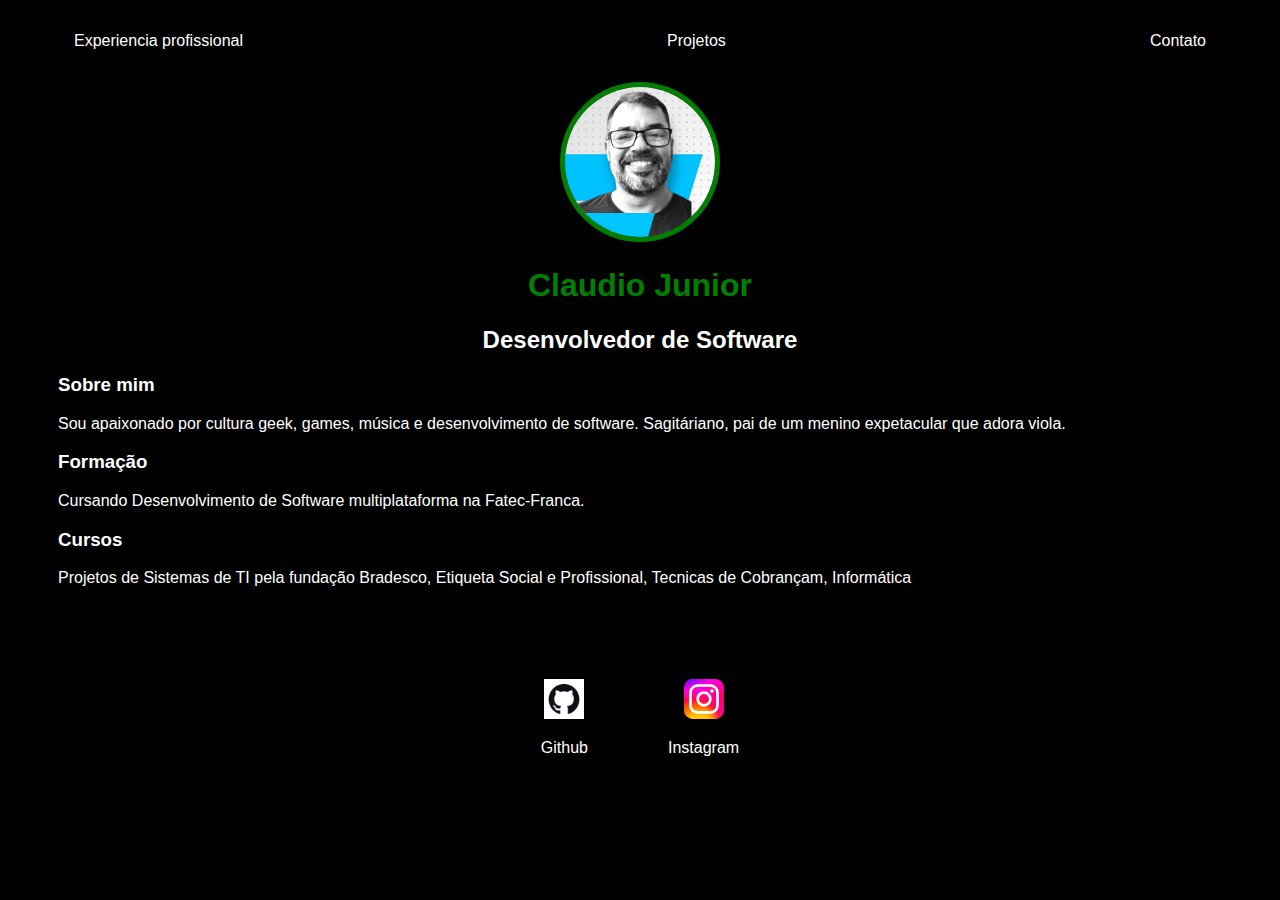
<file: index.html>
<!DOCTYPE html>
<html lang="pt-br">
<head>
    <meta charset="UTF-8">
    <meta name="viewport" content="width=device-width, initial-scale=1.0">
    <title>Curriculo Claudio</title>
    <link rel="stylesheet" href="index.css">
</head>
<body>
    <div class="container">
        <nav>
            <ul>
               <li>
                   <a href="Experiencia profissional.html">Experiencia profissional</a>           
                    </li>
               
               <li>
                   <a href="projects.html">Projetos</a>
               </li>
   
               <li>
                   <a href="contacs.html">Contato</a>
               </li>
            </ul>
        </nav>
        
       
   
        <header>
           
           <div class="center">
               
               <img src="./img/foto 2.jpg">
               <h1>Claudio Junior </h1>
               <h2>Desenvolvedor de Software</h2>  
           </div>
        </header>
   
        <main>
   <section>
       <h3>Sobre mim</h3>
       <p> Sou apaixonado por cultura geek, games, música e desenvolvimento de software. Sagitáriano, pai de um menino expetacular que adora viola.</p>
   </section>
   <section>
       <h3>Formação</h3>
       <p>Cursando Desenvolvimento de Software multiplataforma na Fatec-Franca.</p>
   </section>
   <section>
       <h3>Cursos</h3>
   <p>Projetos de Sistemas de TI pela fundação Bradesco, Etiqueta Social e Profissional, Tecnicas de Cobrançam, Informática </p>
   </section>
        </main>
        <br></br>
       
   <footer>
          <a href="https://github.com/Claudio-Fatec/Curriculo-certo.git" target="_blank" rel="noopener noreferrer">
       <img src="./img/github.jpg"></img>
           <p>Github</p>
       </a>
   
       <a href="https://www.instagram.com/claudio.melojunior/" target="_blank" rel="noopener noreferrer">
       <img src="./img/instagram.svg"></img>
           <p>Instagram</p>
       </a>
   </footer>

    </div>
     

</body>
</html>
</file>
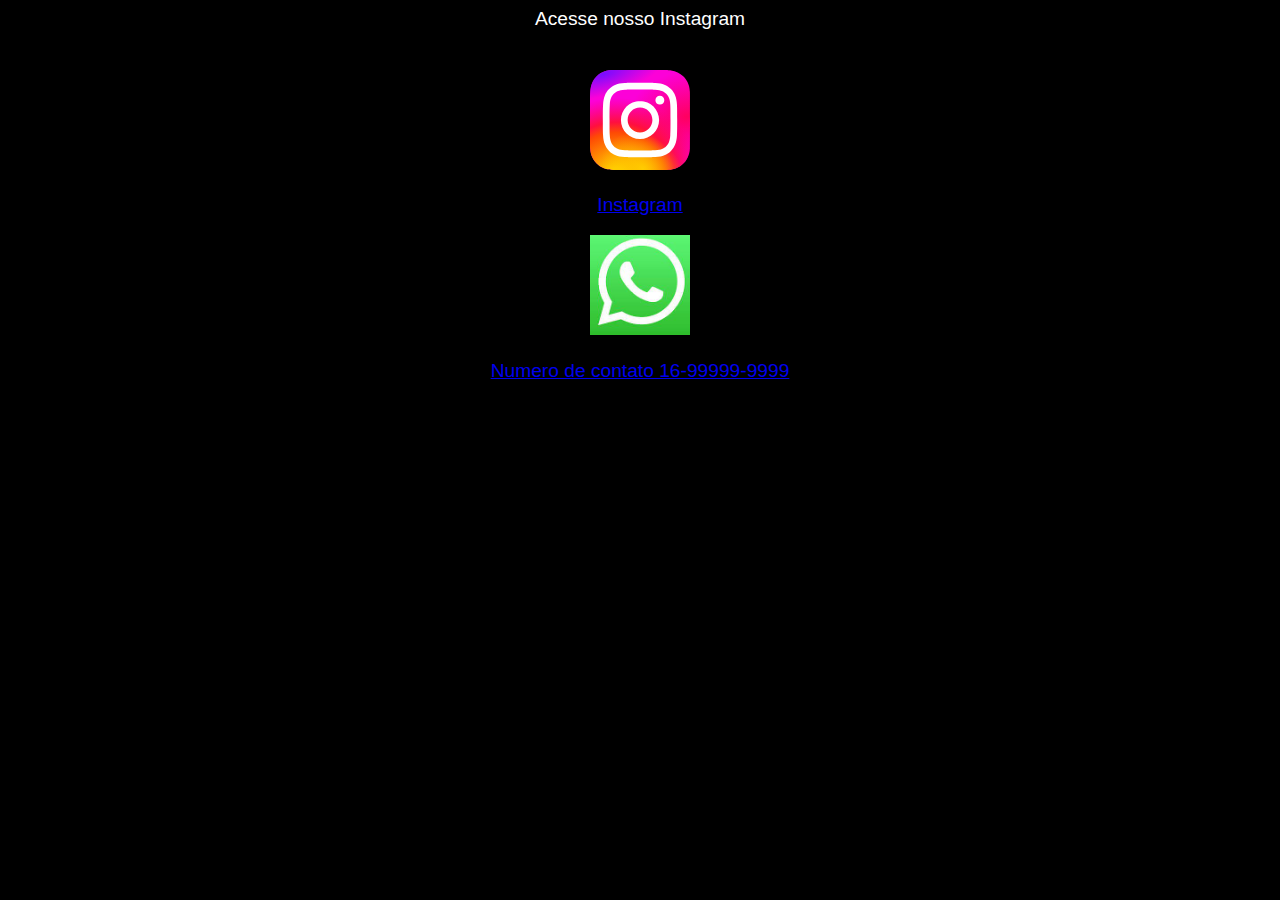
<file: contacs.html>
<!DOCTYPE html>
<html lang="en">
<head>
    <meta charset="UTF-8">
    <meta name="viewport" content="width=device-width, initial-scale=1.0">
    <title>Document</title>
    <link rel="stylesheet" href="contacts.css">
</head>
<body>
    Acesse nosso Instagram
              <footer>
            <a href="https://www.instagram.com/claudio.melojunior/" target="_blank" rel="noopener noreferrer">
           <img src="./img/instagram.svg"></img>
               <p>Instagram</p>
               <img src="./img/whatsapp.jpg"></img>
               <p>Numero de contato 16-99999-9999</p>
            </a>
            </footer>
       
</body>
  


</html>
</file>
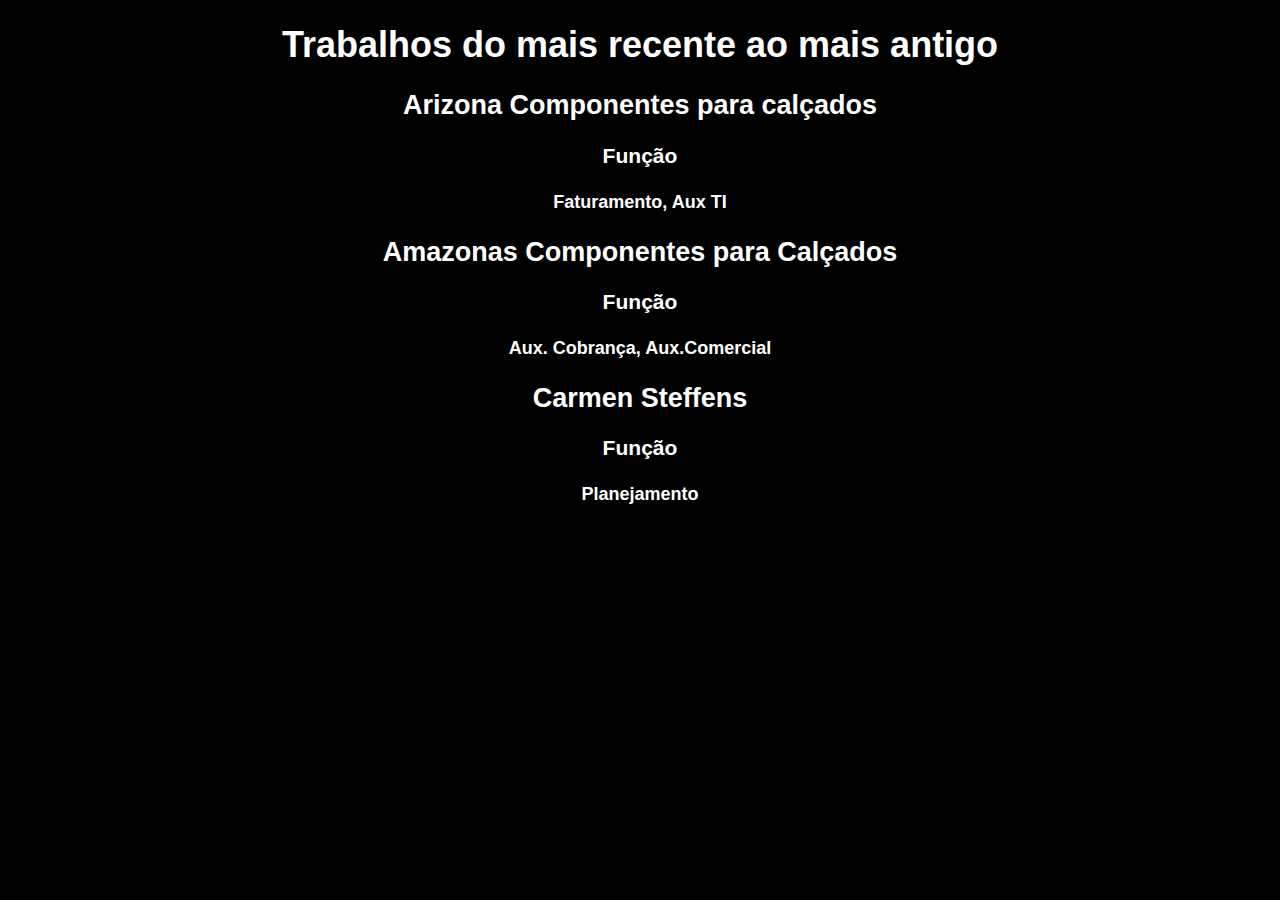
<file: Experiencia profissional.html>
<!DOCTYPE html>
<html lang="en">
<head>
    <meta charset="UTF-8">
    <meta name="viewport" content="width=device-width, initial-scale=1.0">
    <title>Experiencia profissional</title>
    <link rel="stylesheet" href="Experiencia profissional.css">
</head>
<body>
    <div>
        <h1>Trabalhos do mais recente ao mais antigo</h1>
    </div>
     <h2>Arizona Componentes para calçados</h2>
    <h3>Função</h3>
    <h4>Faturamento, Aux TI</h4>
    <h2>Amazonas Componentes para Calçados</h2>
    <h3>Função</h3>
    <h4>Aux. Cobrança, Aux.Comercial</h4>
    <h2>Carmen Steffens</h2>
    <h3>Função</h3>
    <h4>Planejamento</h4>

</body>
</html>
</file>
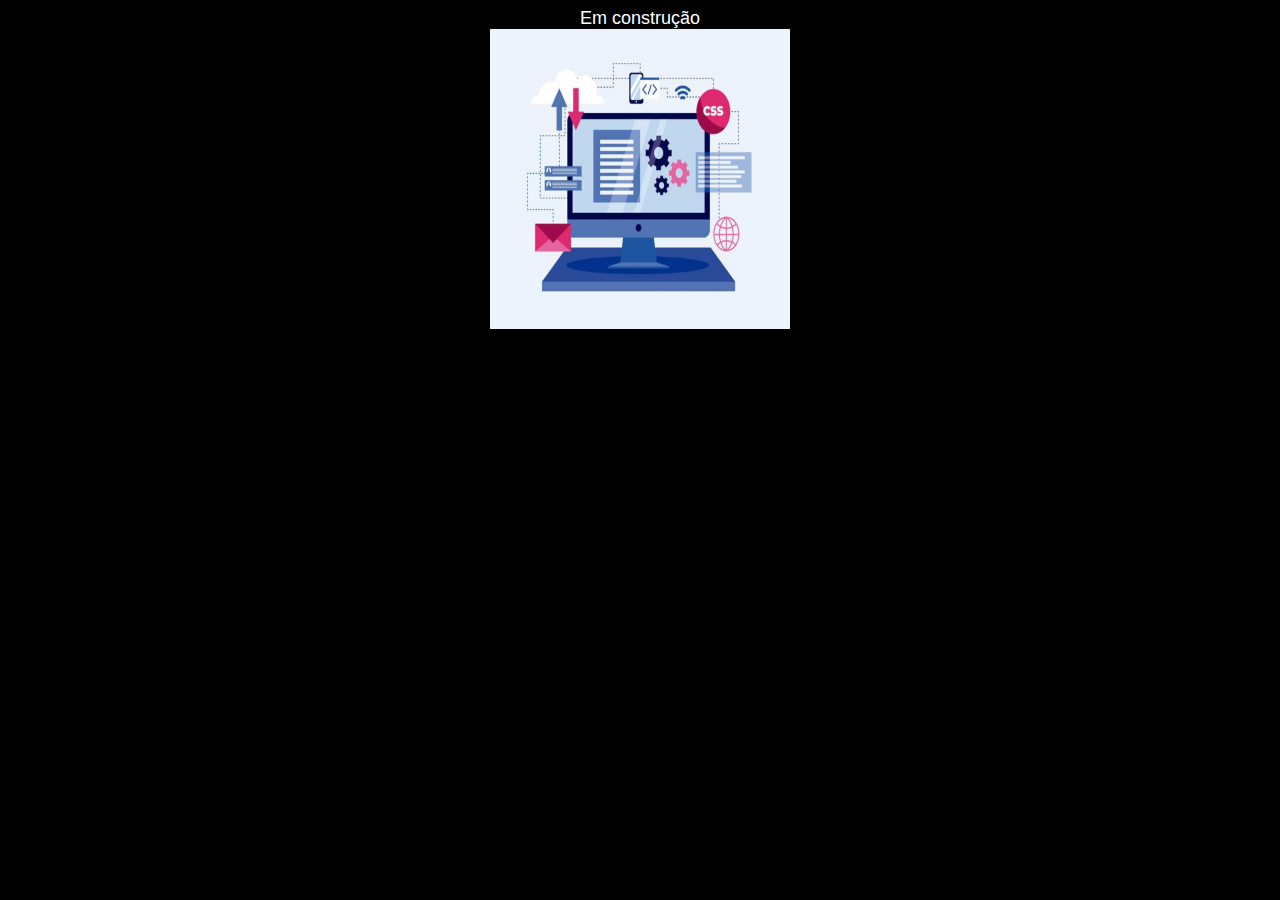
<file: projects.html>
<!DOCTYPE html>
<html lang="pt-br">
<head>
    <meta charset="UTF-8">
    <meta name="viewport" content="width=device-width, initial-scale=1.0">
    <title>Projetos</title>
    <link rel="stylesheet" href="projects.css">
</head>
<body>
     Em construção
    
     <header> <img src="./img/Construção.png"></img>
    </header>
</body>
</html>
</file>
<file: index.css>
body{
    color: white;
    background-color: black;
    font-family: Arial, Helvetica, sans-serif;
}

ul {
    display: flex;
    justify-content: space-between;
    list-style-type: none;
    align-items: center;
    padding: 16px;
}
a{color: white; text-decoration: none;}

header img { 
    align-items: center;
    width: 150px;
       height: 150px;
    border-radius: 50%;
border: 5px solid green;}

.center{
    text-align: center;
}
h1 {color: green;}

footer img {
        width: 40px; height: 40px
    border-radius: 50%;}
    footer {display: flex;
    justify-content: center;}
footer a {
    text-align: center;
    margin: 40px;}

.container {padding: 0px 50px;
} 
 nav a:hover {color: green;}
</file>
<file: contacts.css>
body {color: white; background-color: black;
font-family: Arial, Helvetica, sans-serif; font-size: larger; text-align: center;}
footer img {width: 100px; height: 100px;}
footer {display: flex;
    justify-content: center;}
footer a {
    text-align: center;
    margin: 40px;}
    
    nav a:hover {color: green;}
</file>
<file: Experiencia profissional.css>
body {color: white;background-color: black;
    font-family: Arial, Helvetica, sans-serif; font-size: large; text-align: center;}
</file>
<file: projects.css>
body {color: white;background-color: black;
font-family: Arial, Helvetica, sans-serif; font-size: large; text-align: center;}

header img { width: 300px; height: 300px;}
</file>
